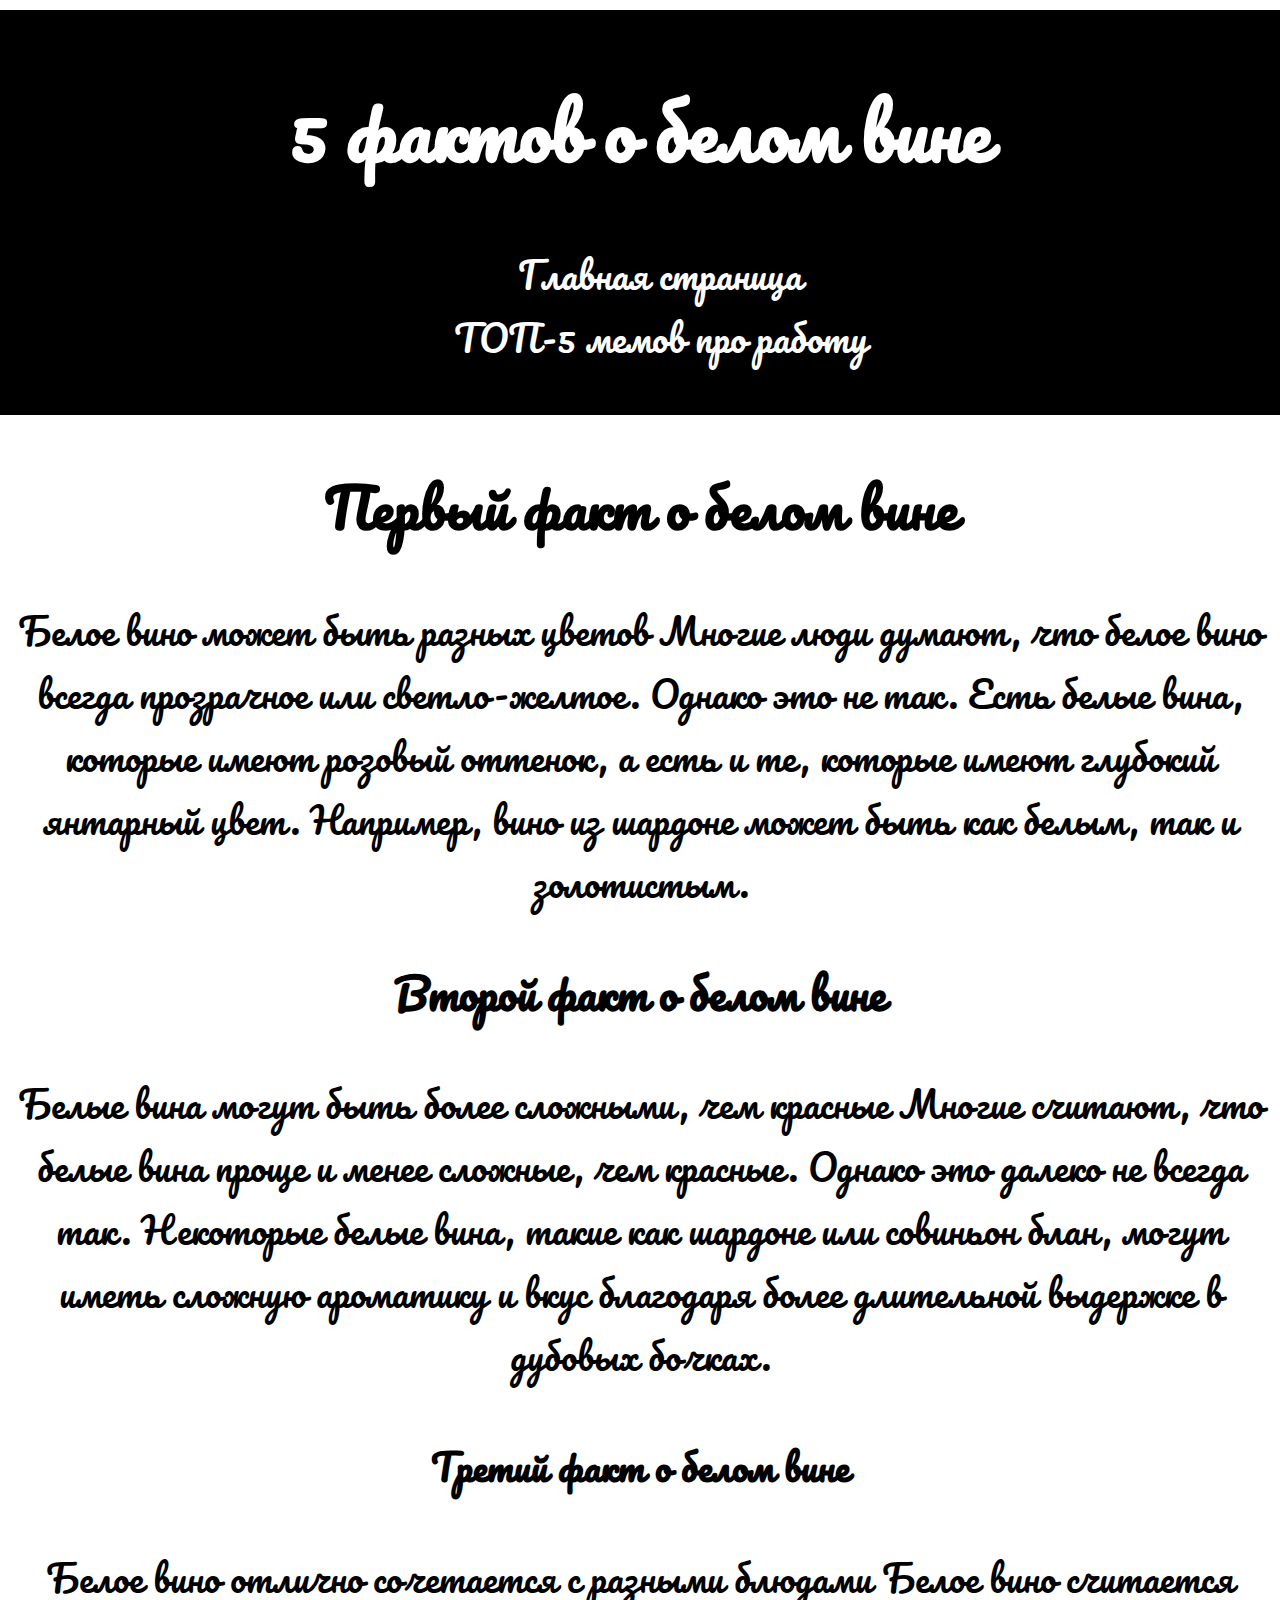
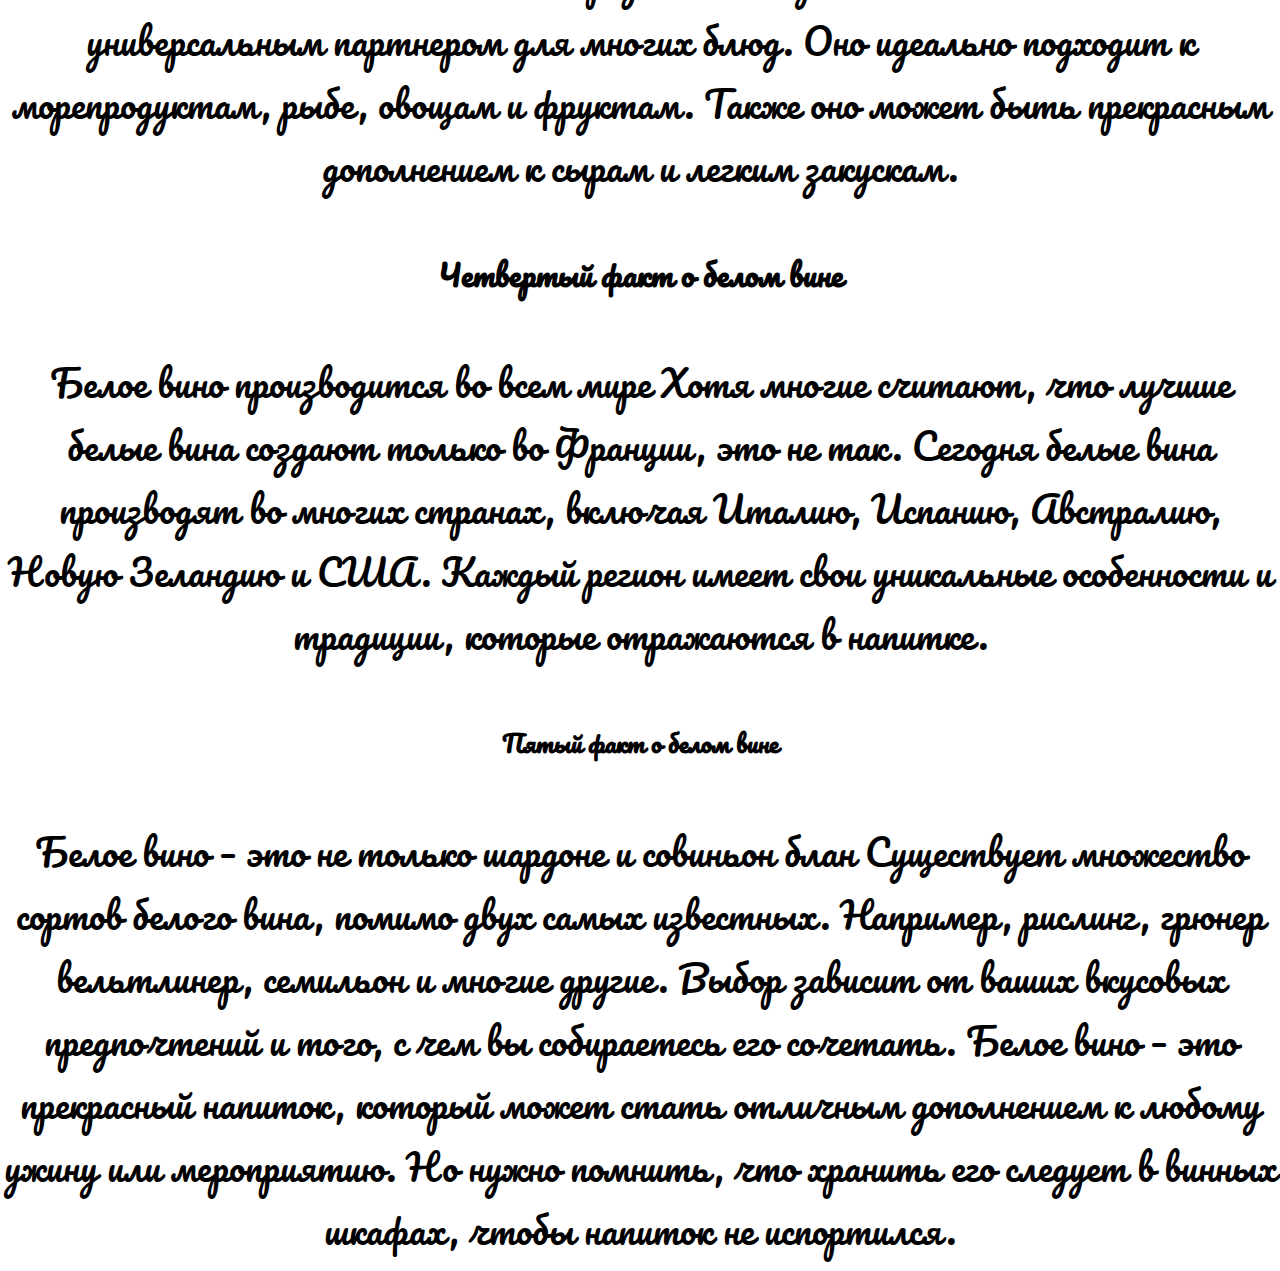
<file: category.html>
<!DOCTYPE html>
<html lang="ru">
<head>
    <meta charset="UTF-8">
    <meta name="viewport" content="width=device-width, initial-scale=1.0">
    <title>5 фактов о белом вине</title>
    <link rel="stylesheet" href="style.css">
</head>
<style>
    ul {
list-style-type: none;
    }
</style>
<header>
    <h1>5 фактов о белом вине</h1>
    <nav>
        <ul>
            <li><a href="index.html">Главная страница</a></li>
            <li><a href="shop.html">ТОП-5 мемов про работу</a></li> 
        </ul>   
        </nav>
</header>
<body>
    <h2>Первый факт о белом вине</h2>
    Белое вино может быть разных цветов
Многие люди думают, что белое вино всегда прозрачное или светло-желтое. Однако это не так. Есть белые вина, которые имеют розовый оттенок, а есть и те, которые имеют глубокий янтарный цвет. Например, вино из шардоне может быть как белым, так и золотистым.
<h3>Второй факт о белом вине</h3>
Белые вина могут быть более сложными, чем красные
Многие считают, что белые вина проще и менее сложные, чем красные. Однако это далеко не всегда так. Некоторые белые вина, такие как шардоне или совиньон блан, могут иметь сложную ароматику и вкус благодаря более длительной выдержке в дубовых бочках.
<h4>Третий факт о белом вине</h4>
Белое вино отлично сочетается с разными блюдами
Белое вино считается универсальным партнером для многих блюд. Оно идеально подходит к морепродуктам, рыбе, овощам и фруктам. Также оно может быть прекрасным дополнением к сырам и легким закускам.
<h5>Четвертый факт о белом вине</h5>
Белое вино производится во всем мире
Хотя многие считают, что лучшие белые вина создают только во Франции, это не так. Сегодня белые вина производят во многих странах, включая Италию, Испанию, Австралию, Новую Зеландию и США. Каждый регион имеет свои уникальные особенности и традиции, которые отражаются в напитке.
<h6>Пятый факт о белом вине</h6>
Белое вино – это не только шардоне и совиньон блан
Существует множество сортов белого вина, помимо двух самых известных. Например, рислинг, грюнер вельтлинер, семильон и многие другие. Выбор зависит от ваших вкусовых предпочтений и того, с чем вы собираетесь его сочетать.

Белое вино – это прекрасный напиток, который может стать отличным дополнением к любому ужину или мероприятию. Но нужно помнить, что хранить его следует в винных шкафах, чтобы напиток не испортился.
    

</body>
</html>
</file>
<file: style.css>
@import url('https://fonts.googleapis.com/css2?family=Oswald:wght@200..700&family=Pacifico&display=swap');


html {
    font-family: "Pacifico", cursive;
    font-size: 36px
}

body {
    padding: 10px 0;
    margin: 0;
    width: 100%;
    text-align: center ;
}

.presentaiton-video {
    margin: 0 auto;
    margin-top: 10%;
    display: block;
    width: 50%;
    height: 50vh;

}

header {
        background-color: black;
        color: #fff;
        text-align: center;
        padding: 10px 0;
    }
header a {
 color: white;
 text-decoration: none;
}
</file>
